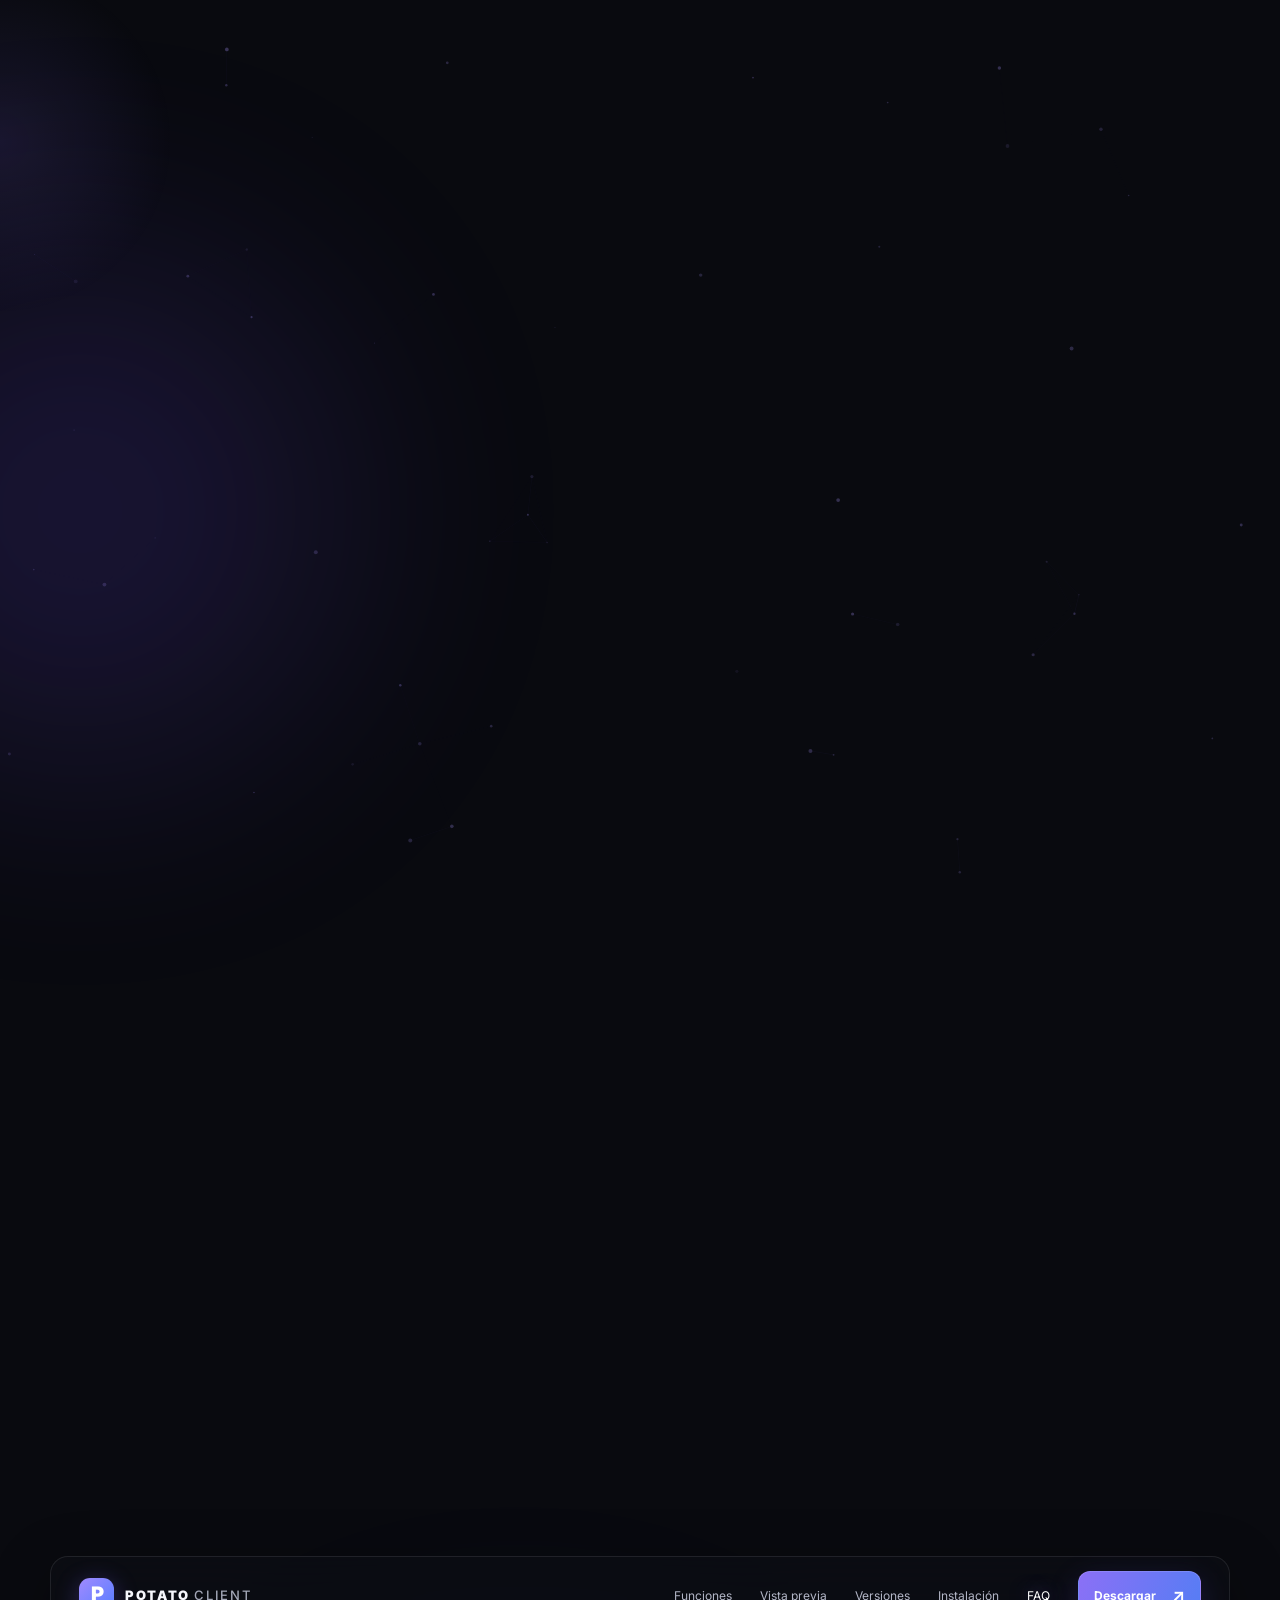
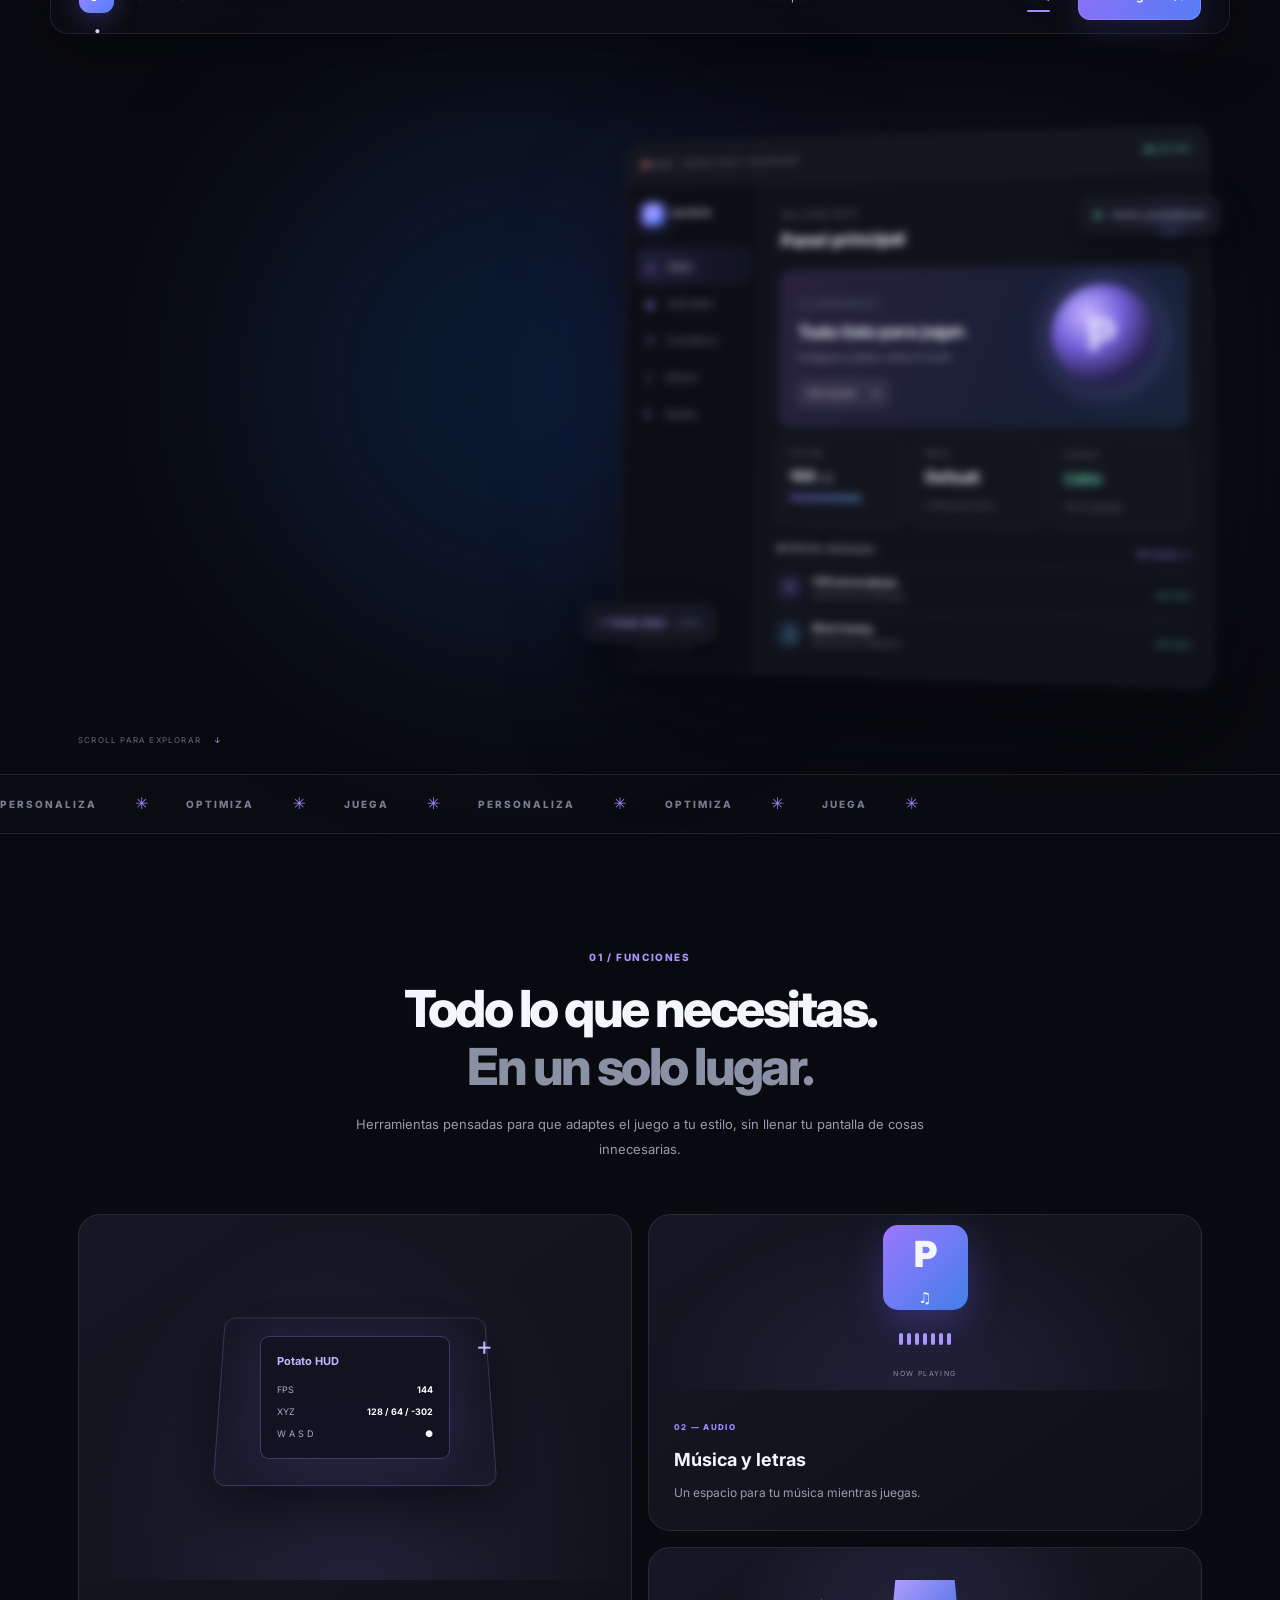
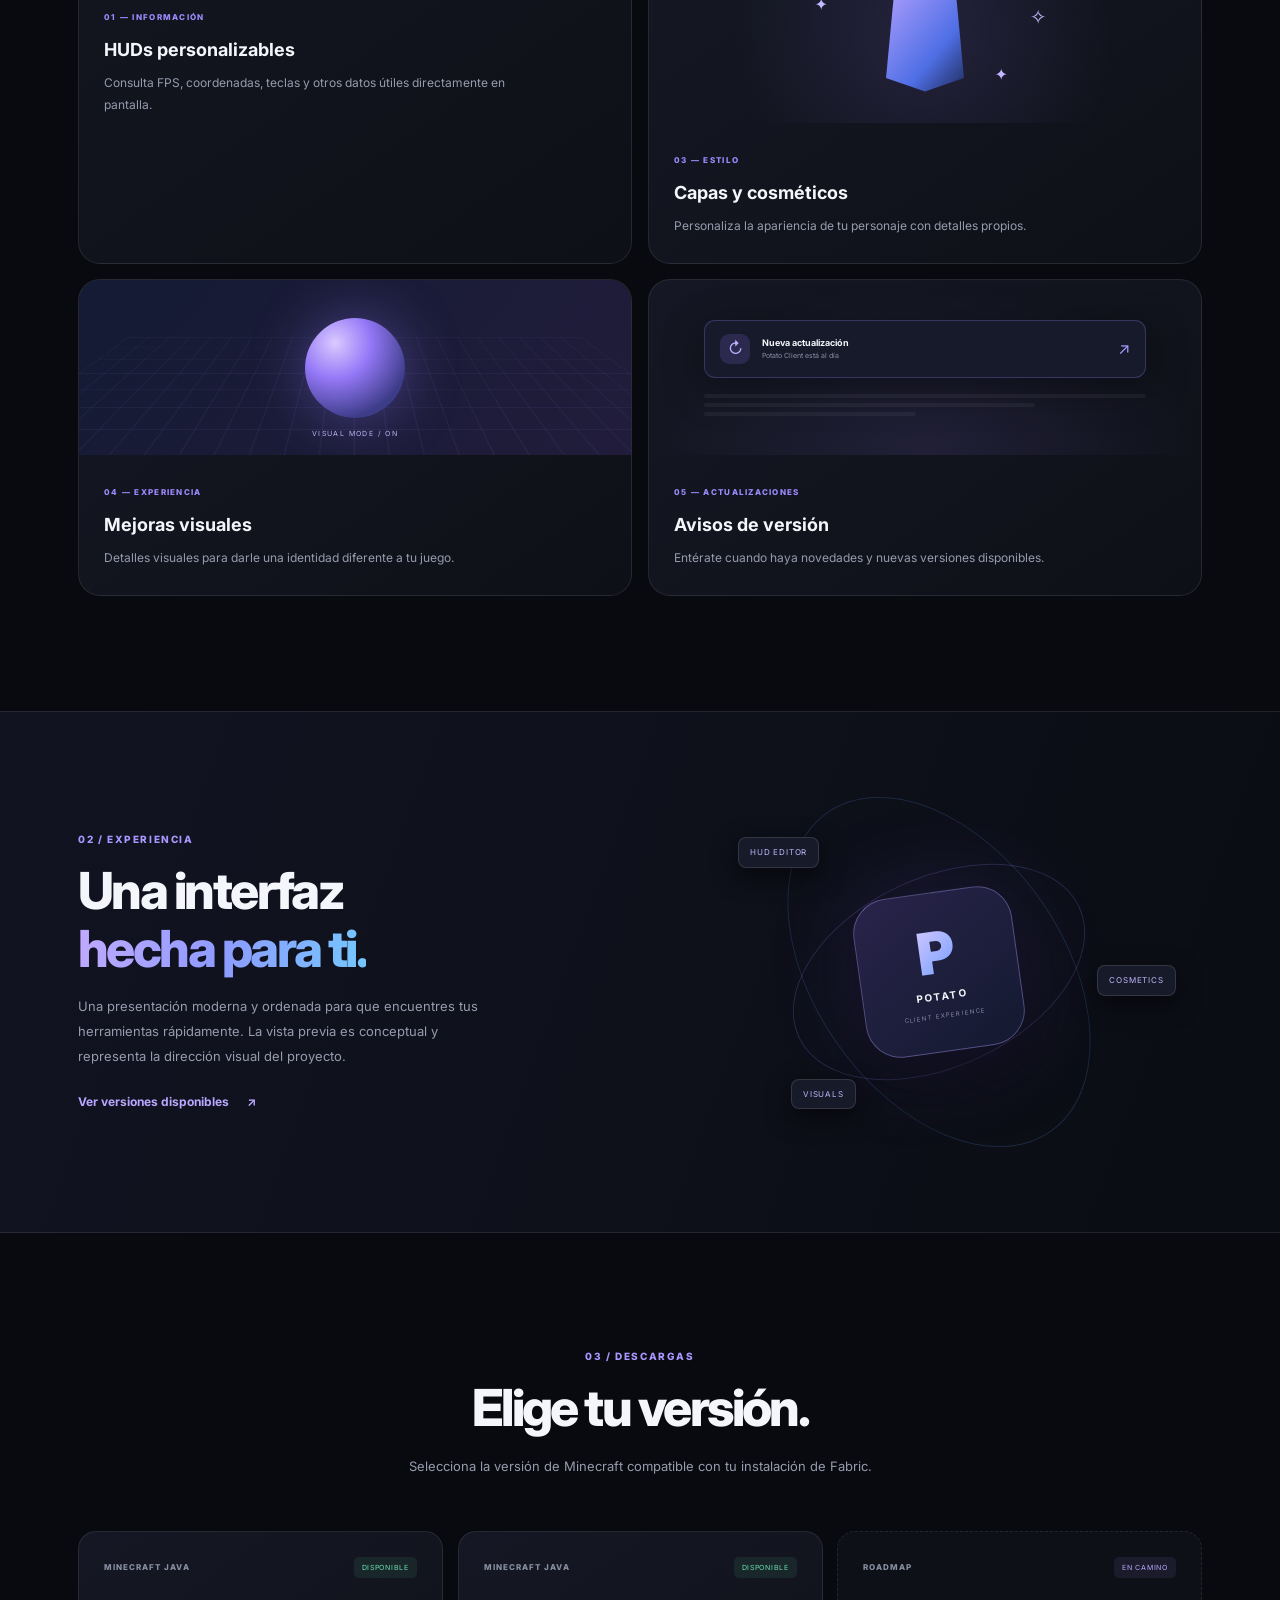
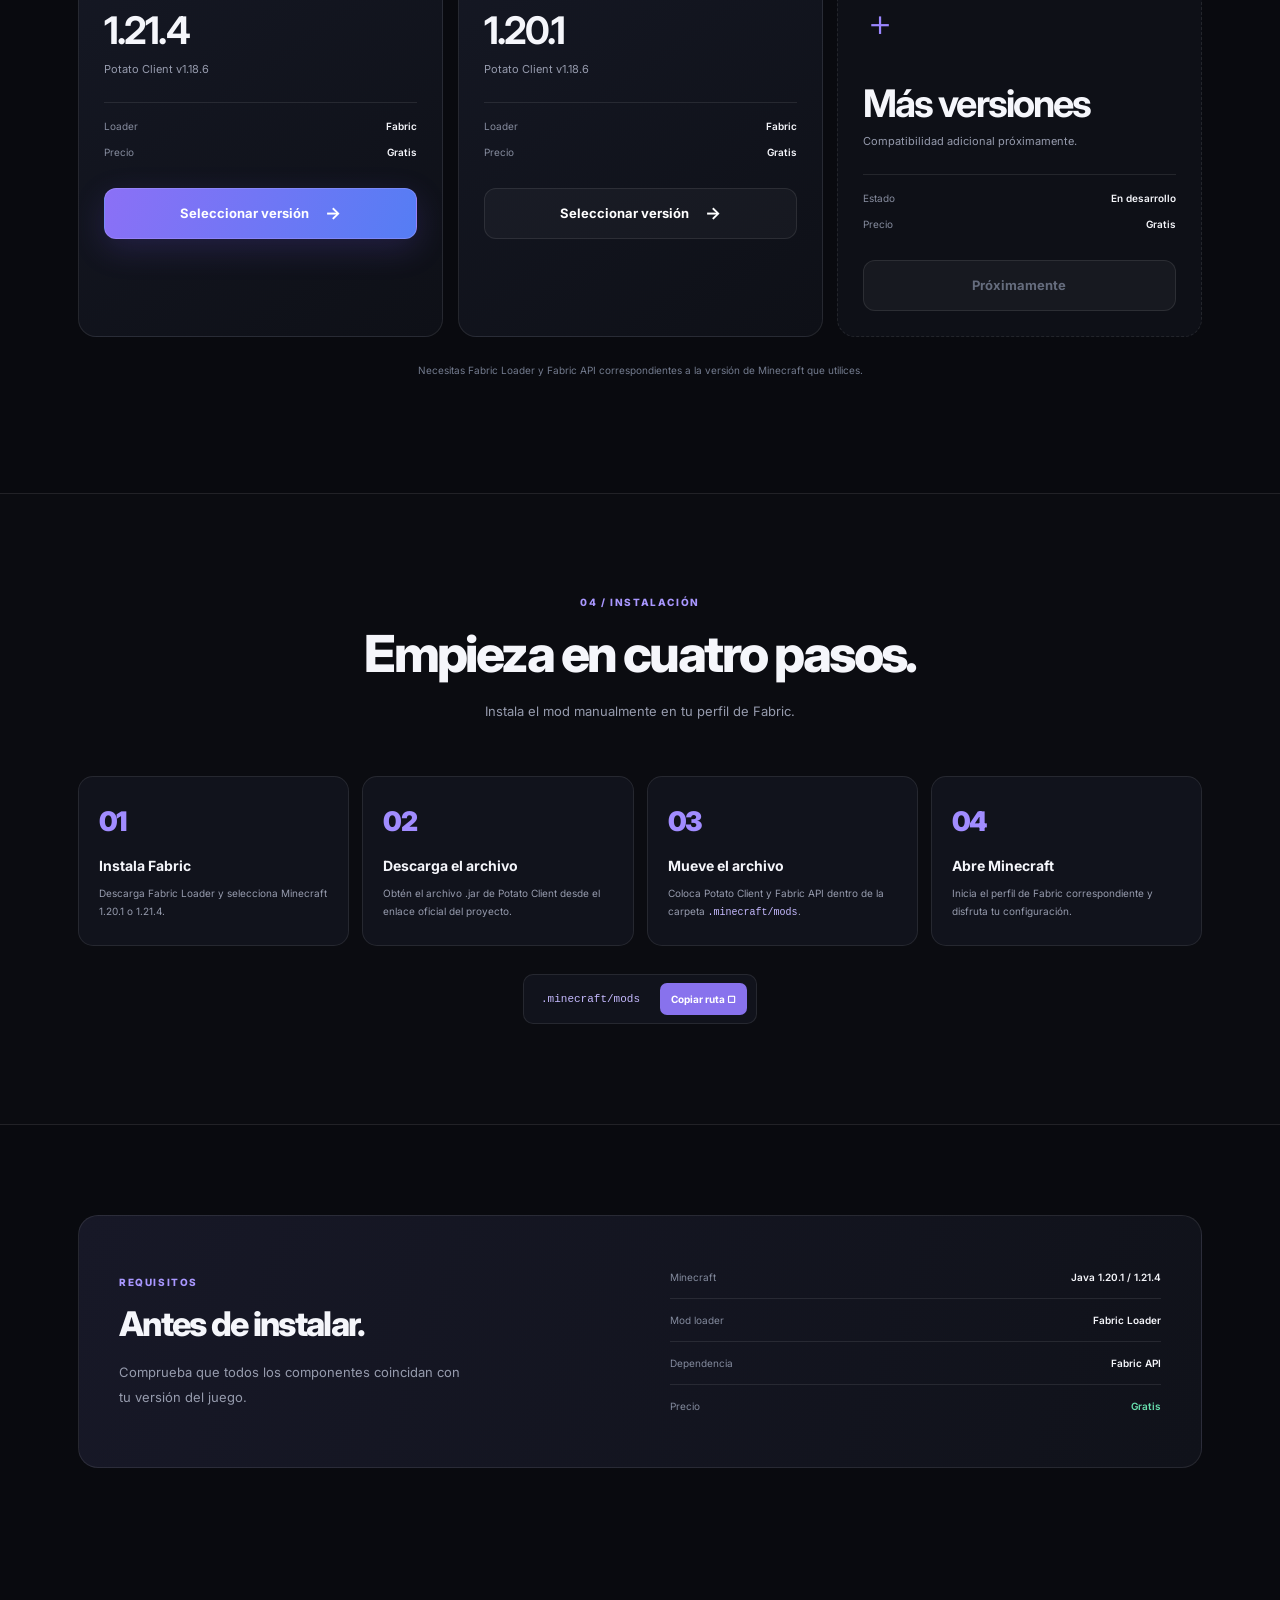
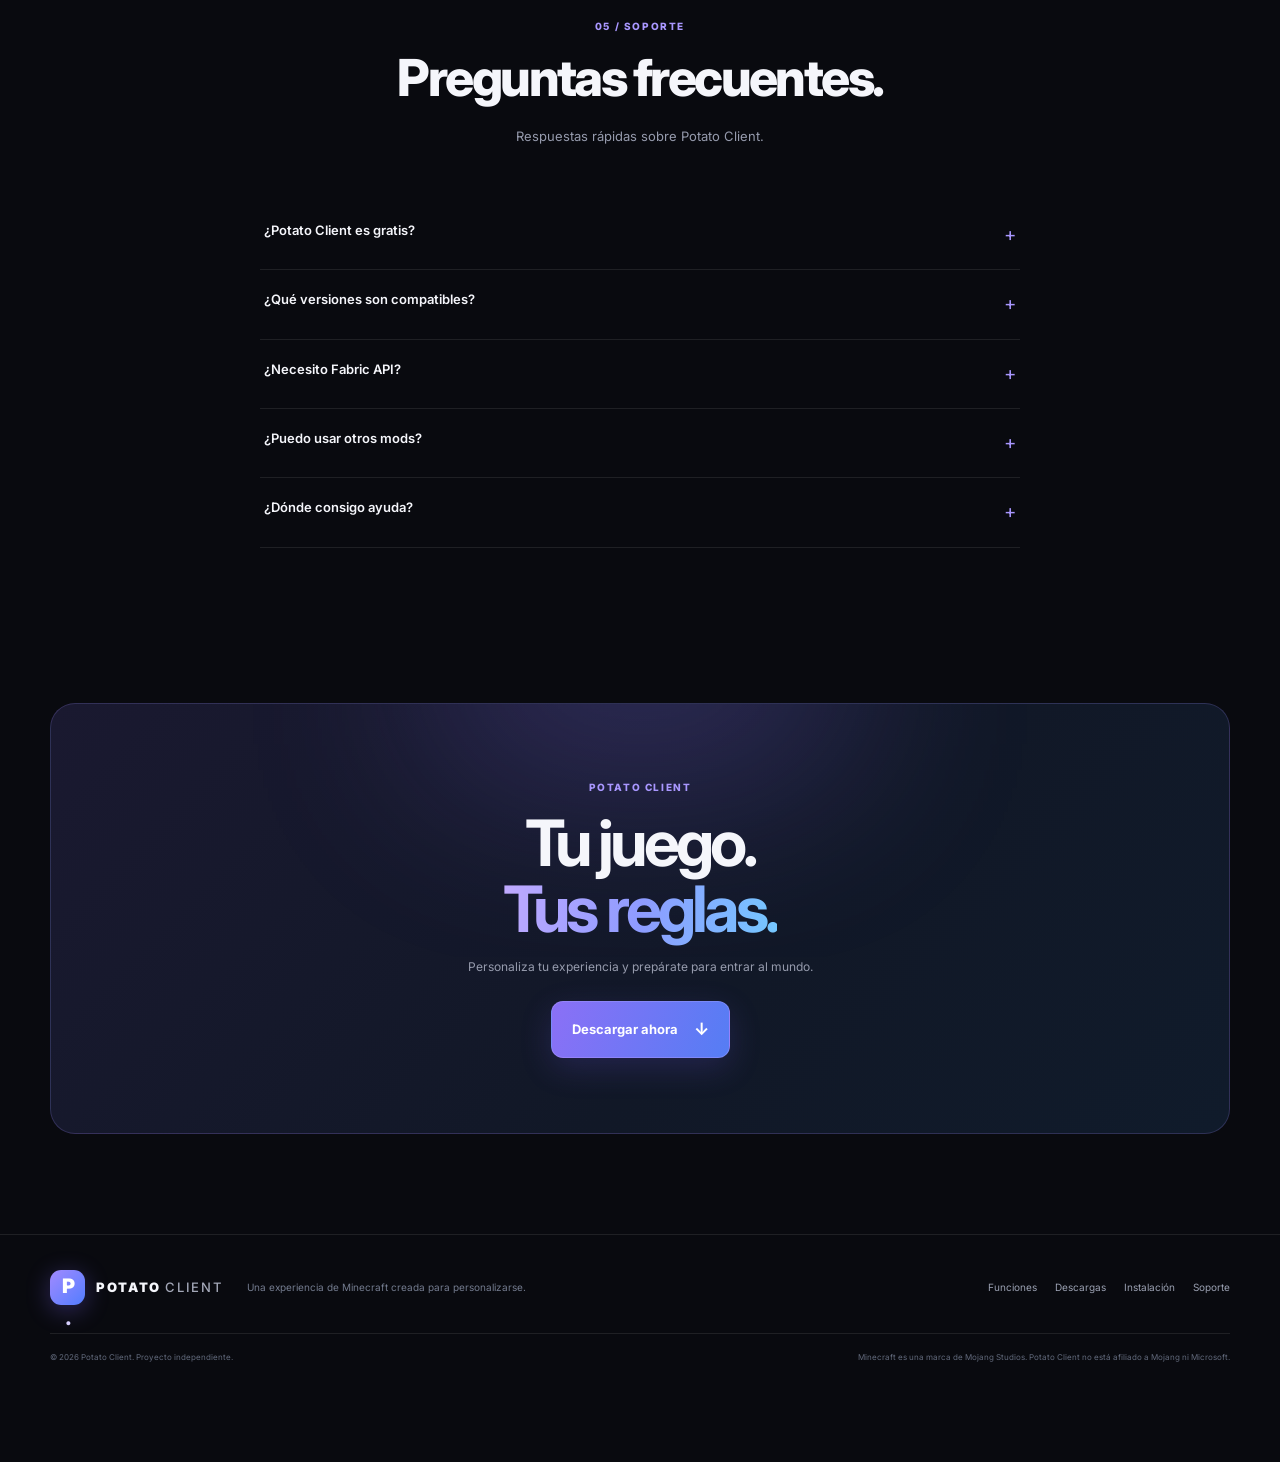
<file: index.html>
<!doctype html>
<html lang="es">
<head>
  <meta charset="utf-8">
  <meta name="viewport" content="width=device-width, initial-scale=1">
  <meta name="theme-color" content="#090a0f">
  <meta name="description" content="Potato Client: personaliza tu experiencia de Minecraft con HUDs, cosméticos y funciones visuales.">
  <title>Potato Client — Tu Minecraft, a tu manera</title>
  <link rel="preconnect" href="https://fonts.googleapis.com">
  <link rel="preconnect" href="https://fonts.gstatic.com" crossorigin>
  <link href="https://fonts.googleapis.com/css2?family=Inter:wght@400;500;600;700;800;900&display=swap" rel="stylesheet">
  <link rel="stylesheet" href="style.css">
</head>
<body>
  <div class="page-loader" id="pageLoader" aria-hidden="true"><div class="loader-logo">P<span>.</span></div><div class="loader-track"><i></i></div><small>PREPARANDO POTATO CLIENT</small></div>
  <div class="cursor-glow" id="cursorGlow" aria-hidden="true"></div>
  <div class="ambient ambient-one"></div><div class="ambient ambient-two"></div>
  <div class="top-progress" id="progress"></div>
  <header class="header">
    <a class="brand" href="#home" aria-label="Potato Client inicio">
      <span class="brand-mark">P<span>.</span></span><span>POTATO<span class="brand-light">CLIENT</span></span>
    </a>
    <button class="menu-toggle" id="menuToggle" aria-label="Abrir menú" aria-expanded="false"><i></i><i></i></button>
    <nav class="nav" id="nav">
      <a href="#features">Funciones</a><a href="#showcase">Vista previa</a><a href="#versions">Versiones</a><a href="#install">Instalación</a><a href="#faq">FAQ</a>
      <button class="button button-small" data-open-download>Descargar <span>↗</span></button>
    </nav>
  </header>

  <main id="home">
    <section class="hero section-wrap">
      <div class="hero-copy reveal">
        <div class="status-pill"><span class="status-dot"></span> CLIENTE PARA MINECRAFT JAVA <span class="pill-divider"></span> FABRIC</div>
        <h1>Tu Minecraft.<br><span class="gradient-text">A tu manera.</span></h1>
        <p class="hero-description">Una experiencia más personal, limpia y cómoda. Reúne tus HUDs, cosméticos, música y ajustes visuales en Potato Client.</p>
        <div class="hero-actions">
          <button class="button" data-open-download>Descargar Potato Client <span>↓</span></button>
          <a class="button button-ghost" href="#features">Explorar funciones <span>↘</span></a>
        </div>
        <div class="hero-meta"><span><b class="live-dot"></b> Proyecto gratuito</span><span>Fabric 1.20.1 / 1.21.4</span></div>
      </div>
      <div class="client-preview reveal">
        <div class="preview-glow"></div>
        <div class="preview-window">
          <div class="window-top"><div class="window-dots"><i></i><i></i><i></i></div><span>potato.client / dashboard</span><span class="window-status">● ONLINE</span></div>
          <div class="preview-layout">
            <aside class="preview-sidebar">
              <div class="mini-brand"><span class="brand-mark mini-mark">P</span><b>POTATO</b></div>
              <div class="side-item selected"><span>◈</span> Inicio</div><div class="side-item"><span>▦</span> HUD Editor</div><div class="side-item"><span>◇</span> Cosméticos</div><div class="side-item"><span>♫</span> Música</div><div class="side-item"><span>⚙</span> Ajustes</div>
              <div class="sidebar-bottom">POTATO CLIENT <small>VERSION 1.18.6</small></div>
            </aside>
            <div class="preview-content">
              <div class="preview-heading"><div><small>WELCOME BACK</small><h3>Panel principal</h3></div><div class="avatar">P</div></div>
              <div class="welcome-card"><div><span class="tiny-label">TU EXPERIENCIA</span><h4>Todo listo para jugar.</h4><p>Configura tu cliente y entra al mundo.</p><button class="fake-button">Abrir ajustes <b>↗</b></button></div><div class="orb-art"><span>P</span></div></div>
              <div class="preview-stats"><div><small>FPS HUD</small><b>144 <em>FPS</em></b><span class="stat-line"></span></div><div><small>PERFIL</small><b>Default</b><span class="stat-caption">Configuración activa</span></div><div><small>ESTADO</small><b class="green">Listo</b><span class="stat-caption">Fabric detectado</span></div></div>
              <div class="preview-bottom"><span>◉ Módulos destacados</span><span>Ver todos ↗</span></div>
              <div class="module-row"><span class="module-icon">⌗</span><div><b>HUD personalizado</b><small>Información en pantalla</small></div><span class="enabled">ACTIVO</span></div>
              <div class="module-row"><span class="module-icon music-icon">♫</span><div><b>Music Overlay</b><small>Reproductor integrado</small></div><span class="enabled">ACTIVO</span></div>
            </div>
          </div>
        </div>
        <div class="floating-chip chip-top"><span class="chip-pulse"></span> Interfaz personalizable</div>
        <div class="floating-chip chip-bottom">✦ <b>Potato Client</b> <span>1.18.6</span></div>
      </div>
      <div class="hero-scroll">SCROLL PARA EXPLORAR <span>↓</span></div>
    </section>

    <div class="ticker"><div class="ticker-track"><span>PERSONALIZA</span><i>✳</i><span>OPTIMIZA</span><i>✳</i><span>JUEGA</span><i>✳</i><span>PERSONALIZA</span><i>✳</i><span>OPTIMIZA</span><i>✳</i><span>JUEGA</span><i>✳</i></div></div>

    <section class="section section-wrap" id="features">
      <div class="section-heading reveal"><span class="eyebrow">01 / FUNCIONES</span><h2>Todo lo que necesitas.<br><span class="muted-gradient">En un solo lugar.</span></h2><p>Herramientas pensadas para que adaptes el juego a tu estilo, sin llenar tu pantalla de cosas innecesarias.</p></div>
      <div class="feature-grid">
        <article class="feature-card feature-large reveal"><div class="feature-visual hud-visual"><div class="hud-box"><b>Potato HUD</b><span>FPS <strong>144</strong></span><span>XYZ <strong>128 / 64 / -302</strong></span><span>W A S D <strong>●</strong></span></div><div class="crosshair">+</div></div><div class="feature-info"><span class="feature-number">01 — INFORMACIÓN</span><h3>HUDs personalizables</h3><p>Consulta FPS, coordenadas, teclas y otros datos útiles directamente en pantalla.</p></div></article>
        <article class="feature-card reveal"><div class="feature-visual music-visual"><div class="album-art">P<span>♫</span></div><div class="music-bars"><i></i><i></i><i></i><i></i><i></i><i></i><i></i></div><small>NOW PLAYING</small></div><div class="feature-info"><span class="feature-number">02 — AUDIO</span><h3>Música y letras</h3><p>Un espacio para tu música mientras juegas.</p></div></article>
        <article class="feature-card reveal"><div class="feature-visual cosmetic-visual"><div class="cape-shape"></div><span class="sparkle s1">✦</span><span class="sparkle s2">✧</span><span class="sparkle s3">✦</span></div><div class="feature-info"><span class="feature-number">03 — ESTILO</span><h3>Capas y cosméticos</h3><p>Personaliza la apariencia de tu personaje con detalles propios.</p></div></article>
        <article class="feature-card reveal"><div class="feature-visual visual-visual"><div class="visual-orb"></div><div class="visual-grid"></div><span class="visual-label">VISUAL MODE / ON</span></div><div class="feature-info"><span class="feature-number">04 — EXPERIENCIA</span><h3>Mejoras visuales</h3><p>Detalles visuales para darle una identidad diferente a tu juego.</p></div></article>
        <article class="feature-card reveal"><div class="feature-visual update-visual"><div class="update-card"><span class="update-icon">↻</span><div><b>Nueva actualización</b><small>Potato Client está al día</small></div><span class="update-arrow">↗</span></div><div class="update-lines"><i></i><i></i><i></i></div></div><div class="feature-info"><span class="feature-number">05 — ACTUALIZACIONES</span><h3>Avisos de versión</h3><p>Entérate cuando haya novedades y nuevas versiones disponibles.</p></div></article>
      </div>
    </section>

    <section class="showcase-section" id="showcase"><div class="section-wrap showcase-inner">
      <div class="showcase-copy reveal"><span class="eyebrow">02 / EXPERIENCIA</span><h2>Una interfaz<br><span class="gradient-text">hecha para ti.</span></h2><p>Una presentación moderna y ordenada para que encuentres tus herramientas rápidamente. La vista previa es conceptual y representa la dirección visual del proyecto.</p><a class="text-link" href="#versions">Ver versiones disponibles <span>↗</span></a></div>
      <div class="showcase-orbit reveal"><div class="orbit orbit-a"></div><div class="orbit orbit-b"></div><div class="showcase-core"><span class="core-mark">P</span><b>POTATO</b><small>CLIENT EXPERIENCE</small></div><span class="orbit-tag tag-a">HUD EDITOR</span><span class="orbit-tag tag-b">COSMETICS</span><span class="orbit-tag tag-c">VISUALS</span></div>
    </div></section>

    <section class="section section-wrap" id="versions">
      <div class="section-heading reveal"><span class="eyebrow">03 / DESCARGAS</span><h2>Elige tu versión.</h2><p>Selecciona la versión de Minecraft compatible con tu instalación de Fabric.</p></div>
      <div class="version-grid">
        <article class="version-card reveal"><div class="version-top"><span class="version-label">MINECRAFT JAVA</span><span class="version-badge">DISPONIBLE</span></div><h3>1.21.4</h3><p>Potato Client v1.18.6</p><div class="version-divider"></div><div class="version-detail"><span>Loader</span><b>Fabric</b></div><div class="version-detail"><span>Precio</span><b>Gratis</b></div><button class="button version-button" data-open-download>Seleccionar versión <span>→</span></button></article>
        <article class="version-card reveal"><div class="version-top"><span class="version-label">MINECRAFT JAVA</span><span class="version-badge">DISPONIBLE</span></div><h3>1.20.1</h3><p>Potato Client v1.18.6</p><div class="version-divider"></div><div class="version-detail"><span>Loader</span><b>Fabric</b></div><div class="version-detail"><span>Precio</span><b>Gratis</b></div><button class="button button-ghost version-button" data-open-download>Seleccionar versión <span>→</span></button></article>
        <article class="version-card version-soon reveal"><div class="version-top"><span class="version-label">ROADMAP</span><span class="version-badge badge-soon">EN CAMINO</span></div><div class="soon-symbol">＋</div><h3>Más versiones</h3><p>Compatibilidad adicional próximamente.</p><div class="version-divider"></div><div class="version-detail"><span>Estado</span><b>En desarrollo</b></div><div class="version-detail"><span>Precio</span><b>Gratis</b></div><button class="button button-disabled" disabled>Próximamente</button></article>
      </div>
      <p class="download-note">Necesitas Fabric Loader y Fabric API correspondientes a la versión de Minecraft que utilices.</p>
    </section>

    <section class="install-section" id="install"><div class="section-wrap">
      <div class="section-heading reveal"><span class="eyebrow">04 / INSTALACIÓN</span><h2>Empieza en cuatro pasos.</h2><p>Instala el mod manualmente en tu perfil de Fabric.</p></div>
      <div class="steps">
        <article class="step reveal"><span>01</span><h3>Instala Fabric</h3><p>Descarga Fabric Loader y selecciona Minecraft 1.20.1 o 1.21.4.</p></article>
        <article class="step reveal"><span>02</span><h3>Descarga el archivo</h3><p>Obtén el archivo .jar de Potato Client desde el enlace oficial del proyecto.</p></article>
        <article class="step reveal"><span>03</span><h3>Mueve el archivo</h3><p>Coloca Potato Client y Fabric API dentro de la carpeta <code>.minecraft/mods</code>.</p></article>
        <article class="step reveal"><span>04</span><h3>Abre Minecraft</h3><p>Inicia el perfil de Fabric correspondiente y disfruta tu configuración.</p></article>
      </div>
      <div class="folder-copy reveal"><code>.minecraft/mods</code><button id="copyFolder">Copiar ruta <span>▢</span></button></div>
    </div></section>

    <section class="section section-wrap requirements"><div class="requirements-panel reveal"><div><span class="eyebrow">REQUISITOS</span><h2>Antes de instalar.</h2><p>Comprueba que todos los componentes coincidan con tu versión del juego.</p></div><div class="requirement-list"><div><span>Minecraft</span><b>Java 1.20.1 / 1.21.4</b></div><div><span>Mod loader</span><b>Fabric Loader</b></div><div><span>Dependencia</span><b>Fabric API</b></div><div><span>Precio</span><b class="green">Gratis</b></div></div></div></section>

    <section class="section section-wrap faq-section" id="faq"><div class="section-heading reveal"><span class="eyebrow">05 / SOPORTE</span><h2>Preguntas frecuentes.</h2><p>Respuestas rápidas sobre Potato Client.</p></div>
      <div class="faq-list reveal">
        <details><summary>¿Potato Client es gratis?</summary><p>Sí. El proyecto se presenta como gratuito.</p></details>
        <details><summary>¿Qué versiones son compatibles?</summary><p>La información actual del proyecto indica Minecraft Java 1.20.1 y 1.21.4 con Fabric.</p></details>
        <details><summary>¿Necesito Fabric API?</summary><p>Sí. Instala Fabric Loader y Fabric API de la misma versión que tu Minecraft.</p></details>
        <details><summary>¿Puedo usar otros mods?</summary><p>La compatibilidad puede variar según los mods instalados. Consulta los canales de soporte del proyecto si encuentras algún conflicto.</p></details>
        <details><summary>¿Dónde consigo ayuda?</summary><p>Únete a la comunidad de Potato Client cuando el enlace oficial de Discord esté configurado.</p></details>
      </div>
    </section>

    <section class="final-cta section-wrap reveal"><div class="cta-glow"></div><span class="eyebrow">POTATO CLIENT</span><h2>Tu juego.<br><span class="gradient-text">Tus reglas.</span></h2><p>Personaliza tu experiencia y prepárate para entrar al mundo.</p><button class="button" data-open-download>Descargar ahora <span>↓</span></button></section>
  </main>

  <footer class="footer"><div class="footer-main"><a class="brand" href="#home"><span class="brand-mark">P<span>.</span></span><span>POTATO<span class="brand-light">CLIENT</span></span></a><p>Una experiencia de Minecraft creada para personalizarse.</p><div class="footer-links"><a href="#features">Funciones</a><a href="#versions">Descargas</a><a href="#install">Instalación</a><a href="#faq">Soporte</a></div></div><div class="footer-bottom"><span>© 2026 Potato Client. Proyecto independiente.</span><span>Minecraft es una marca de Mojang Studios. Potato Client no está afiliado a Mojang ni Microsoft.</span></div></footer>

  <button class="back-top" id="backTop" aria-label="Volver arriba">↑</button>
  <div class="modal" id="downloadModal" aria-hidden="true"><div class="modal-backdrop" data-close-modal></div><div class="modal-card" role="dialog" aria-modal="true" aria-labelledby="modalTitle"><button class="modal-close" data-close-modal aria-label="Cerrar">×</button><span class="eyebrow">DESCARGA</span><h2 id="modalTitle">Selecciona tu versión.</h2><p>Los enlaces de descarga todavía deben configurarse.</p><div class="modal-version"><div><b>Minecraft 1.21.4</b><small>Potato Client v1.18.6 · Fabric</small></div><span class="version-badge">LINK PENDIENTE</span></div><div class="modal-version"><div><b>Minecraft 1.20.1</b><small>Potato Client v1.18.6 · Fabric</small></div><span class="version-badge">LINK PENDIENTE</span></div><p class="modal-footnote">Añade tus enlaces .jar en el archivo <code>js/script.js</code> para activar las descargas.</p></div></div>
  <div class="toast" id="toast">Ruta copiada</div>
  <script src="script.js" defer></script>
</body>
</html>
</file>
<file: style.css>
/* POTATO CLIENT — interfaz original inspirada en launchers modernos */
:root{--bg:#090a0f;--panel:#10121a;--panel2:#151824;--line:rgba(255,255,255,.09);--text:#f5f6fb;--muted:#969bad;--purple:#9a7cff;--blue:#68a6ff;--green:#68e0ae;--radius:22px;--max:1180px}
*{box-sizing:border-box;margin:0;padding:0}html{scroll-behavior:smooth;scroll-padding-top:100px}body{background:var(--bg);color:var(--text);font-family:Inter,system-ui,sans-serif;line-height:1.6;overflow-x:hidden}button,a{font:inherit}button{cursor:pointer}a{color:inherit;text-decoration:none}.ambient{position:fixed;z-index:-1;width:520px;height:520px;border-radius:50%;filter:blur(130px);opacity:.16;pointer-events:none}.ambient-one{top:-250px;left:-180px;background:#7652ff}.ambient-two{right:-260px;top:700px;background:#237bff}.top-progress{height:3px;width:0;position:fixed;top:0;left:0;z-index:100;background:linear-gradient(90deg,var(--purple),var(--blue))}
.header{height:78px;max-width:var(--max);padding:0 28px;margin:auto;display:flex;align-items:center;justify-content:space-between;position:sticky;top:12px;z-index:50;border:1px solid var(--line);border-radius:18px;background:rgba(12,13,20,.78);backdrop-filter:blur(22px);box-shadow:0 16px 60px #0005}.brand{display:flex;align-items:center;gap:11px;font-size:13px;font-weight:900;letter-spacing:.13em}.brand-light{font-weight:500;color:#a3a7b7;margin-left:4px}.brand-mark{width:35px;height:35px;display:grid;place-items:center;border-radius:11px;background:linear-gradient(135deg,#a18aff,#537dff);font-size:20px;letter-spacing:-.08em;color:white;box-shadow:0 5px 24px #8268ff55}.brand-mark span{color:#d7d0ff}.nav{display:flex;align-items:center;gap:28px}.nav>a{font-size:12px;color:#b3b7c7;transition:.2s}.nav>a:hover{color:white}.button{display:inline-flex;align-items:center;justify-content:center;gap:16px;padding:14px 20px;border:1px solid #b6a5ff55;border-radius:12px;background:linear-gradient(110deg,#8b70f6,#557df4);color:white;font-size:13px;font-weight:700;box-shadow:0 10px 32px #7057e833;transition:transform .25s,filter .25s,box-shadow .25s}.button:hover{transform:translateY(-3px);filter:brightness(1.12);box-shadow:0 15px 38px #7057e855}.button span{font-size:17px}.button-small{padding:10px 15px;font-size:12px}.button-ghost{background:#ffffff08;border-color:var(--line);box-shadow:none}.button-ghost:hover{background:#ffffff12;box-shadow:none}.menu-toggle{display:none;background:transparent;border:0;color:white}
.section-wrap{max-width:var(--max);margin:0 auto;padding-left:28px;padding-right:28px}.hero{min-height:690px;padding-top:110px;padding-bottom:100px;display:grid;grid-template-columns:.9fr 1.1fr;align-items:center;gap:48px;position:relative}.status-pill,.eyebrow{font-size:10px;letter-spacing:.16em;font-weight:800;color:#aaa2d3}.status-pill{display:inline-flex;align-items:center;gap:10px;padding:8px 12px;border:1px solid var(--line);border-radius:30px;background:#ffffff06;color:#b8bbca}.status-dot,.live-dot{width:7px;height:7px;border-radius:50%;background:var(--green);box-shadow:0 0 12px #68e0ae}.pill-divider{height:12px;width:1px;background:#ffffff30}.hero h1{font-size:clamp(48px,6.1vw,78px);line-height:1.02;letter-spacing:-.065em;font-weight:900;margin:27px 0 22px}.gradient-text{background:linear-gradient(100deg,#c1aaff 0%,#8e9bff 50%,#74c8ff 100%);background-clip:text;-webkit-background-clip:text;color:transparent}.hero-description{max-width:480px;color:var(--muted);font-size:15px;line-height:1.9}.hero-actions{display:flex;gap:12px;flex-wrap:wrap;margin-top:30px}.hero-meta{display:flex;gap:25px;margin-top:30px;color:#777e92;font-size:11px}.hero-meta span{display:flex;align-items:center;gap:8px}.hero-meta b{width:6px;height:6px;border-radius:50%;background:var(--green)}.client-preview{position:relative;perspective:1000px}.preview-glow{position:absolute;inset:15% 10%;background:linear-gradient(130deg,#7955ff,#3c89ff);filter:blur(90px);opacity:.25}.preview-window{position:relative;overflow:hidden;border:1px solid #ffffff20;border-radius:18px;background:#10121b;box-shadow:0 40px 100px #0009;transform:rotateY(-7deg) rotateX(3deg);transition:transform .5s}.client-preview:hover .preview-window{transform:rotateY(-2deg) rotateX(1deg) translateY(-5px)}.window-top{height:42px;display:flex;align-items:center;gap:12px;padding:0 15px;border-bottom:1px solid var(--line);background:#ffffff05;color:#777e91;font-size:9px;letter-spacing:.08em}.window-dots{display:flex;gap:5px}.window-dots i{width:7px;height:7px;border-radius:50%;background:#565b6d}.window-dots i:first-child{background:#e77f8a}.window-status{margin-left:auto;color:var(--green);font-size:8px}.preview-layout{display:grid;grid-template-columns:145px 1fr;min-height:390px}.preview-sidebar{position:relative;padding:19px 12px;border-right:1px solid var(--line);background:#0c0e15}.mini-brand{display:flex;align-items:center;gap:8px;font-size:9px;letter-spacing:.12em;margin:0 0 25px 4px}.mini-mark{width:24px;height:24px;border-radius:7px;font-size:14px}.side-item{padding:9px 10px;margin:4px 0;border-radius:8px;color:#777f92;font-size:10px}.side-item span{display:inline-block;width:20px;color:#9e8aff}.side-item.selected{background:linear-gradient(90deg,#8b70f629,#557df40d);color:#f0edff;border:1px solid #9b84ff25}.sidebar-bottom{position:absolute;bottom:15px;left:17px;color:#8b8fa0;font-size:8px;letter-spacing:.1em}.sidebar-bottom small{display:block;color:#545b6c;font-size:7px;margin-top:5px}.preview-content{padding:20px 20px 16px}.preview-heading{display:flex;justify-content:space-between;align-items:center}.preview-heading small,.tiny-label{font-size:8px;letter-spacing:.15em;color:#81889c}.preview-heading h3{font-size:18px;margin-top:2px}.avatar{width:29px;height:29px;display:grid;place-items:center;border-radius:9px;background:linear-gradient(135deg,#9b7cff,#5c8aff);font-weight:800;font-size:12px}.welcome-card{position:relative;overflow:hidden;margin-top:17px;padding:18px;border:1px solid #9b85ff2c;border-radius:12px;background:linear-gradient(110deg,#29213e,#171e35 65%,#17243a)}.welcome-card h4{font-size:17px;margin:5px 0}.welcome-card p{font-size:9px;color:#a8adc0}.fake-button{margin-top:14px;padding:7px 10px;border:1px solid #ffffff20;border-radius:7px;background:#ffffff12;color:white;font-size:8px}.fake-button b{margin-left:15px}.orb-art{position:absolute;right:30px;top:17px;width:100px;height:100px;border-radius:50%;display:grid;place-items:center;background:radial-gradient(circle at 35% 30%,#c7b8ff,#7561dc 35%,#27204e 70%);box-shadow:0 0 40px #947bff55}.orb-art:after{content:"";position:absolute;inset:-12px;border:1px solid #b4a2ff55;border-radius:50%}.orb-art span{font-size:44px;font-weight:900;color:#fff9}.preview-stats{display:grid;grid-template-columns:repeat(3,1fr);gap:8px;margin-top:10px}.preview-stats>div{padding:11px;border:1px solid var(--line);border-radius:9px;background:#ffffff04}.preview-stats small{display:block;font-size:7px;color:#7e8598;letter-spacing:.1em}.preview-stats b{display:block;margin-top:5px;font-size:15px}.preview-stats em{font-size:8px;color:#9a9fb0;font-style:normal}.green{color:var(--green)!important}.stat-line{display:block;width:70%;height:3px;border-radius:5px;background:linear-gradient(90deg,#8e79ff,#64b9ff);margin-top:8px}.stat-caption{font-size:7px;color:#777f91}.preview-bottom{display:flex;justify-content:space-between;margin:16px 0 8px;font-size:9px;color:#d4d6e0}.preview-bottom span+span{color:#9f8bff}.module-row{display:flex;align-items:center;gap:10px;padding:9px 0;border-top:1px solid var(--line)}.module-icon{width:27px;height:27px;display:grid;place-items:center;border-radius:8px;background:#8e78ff20;color:#b4a2ff}.music-icon{background:#64b9ff1c;color:#7fc5ff}.module-row b,.module-row small{display:block}.module-row b{font-size:9px}.module-row small{font-size:8px;color:#777f91}.enabled{margin-left:auto;font-size:7px;letter-spacing:.1em;color:var(--green)}.floating-chip{position:absolute;padding:10px 13px;border:1px solid #ffffff1b;border-radius:10px;background:#171925dd;backdrop-filter:blur(15px);box-shadow:0 12px 35px #0007;font-size:9px;color:#c5c8d5}.chip-top{top:12%;right:-18px}.chip-bottom{bottom:6%;left:-25px;color:#b8a8ff}.chip-bottom span{color:#777f91;margin-left:7px}.chip-pulse{display:inline-block;width:6px;height:6px;background:var(--green);border-radius:50%;margin-right:7px}.hero-scroll{position:absolute;bottom:28px;left:28px;color:#62697b;font-size:8px;letter-spacing:.15em}.hero-scroll span{color:#a99aff;margin-left:10px}
.ticker{overflow:hidden;border-block:1px solid var(--line);background:#ffffff03;padding:16px 0}.ticker-track{display:flex;align-items:center;justify-content:space-around;gap:38px;width:max-content;animation:ticker 28s linear infinite}.ticker span{font-size:10px;font-weight:800;letter-spacing:.2em;color:#777e91}.ticker i{font-style:normal;color:#9b86ff}@keyframes ticker{to{transform:translateX(-35%)}}
.section{padding-top:115px;padding-bottom:115px}.section-heading{text-align:center;max-width:620px;margin:0 auto 52px}.eyebrow{display:block;margin-bottom:15px;color:#a997ff}.section-heading h2,.showcase-copy h2,.requirements h2{font-size:clamp(32px,4.5vw,51px);line-height:1.13;letter-spacing:-.05em;font-weight:800}.muted-gradient{color:#8b91a5}.section-heading p,.showcase-copy p,.requirements-panel>div>p{margin:17px auto 0;color:var(--muted);font-size:13px;line-height:1.9}.feature-grid{display:grid;grid-template-columns:repeat(2,1fr);gap:16px}.feature-card{overflow:hidden;min-height:310px;border:1px solid var(--line);border-radius:var(--radius);background:linear-gradient(145deg,#151824,#0e1017);transition:transform .3s,border-color .3s,box-shadow .3s}.feature-card:hover{transform:translateY(-6px);border-color:#a18aff55;box-shadow:0 20px 60px #0006}.feature-large{grid-row:span 2}.feature-visual{height:175px;position:relative;overflow:hidden;display:flex;align-items:center;justify-content:center;background:radial-gradient(ellipse at 50% 100%,#6d59b72b,transparent 70%)}.feature-large .feature-visual{height:365px}.feature-info{padding:22px 25px 26px}.feature-number{font-size:8px;letter-spacing:.16em;color:#9e8aff;font-weight:800}.feature-info h3{font-size:18px;margin:8px 0}.feature-info p{font-size:12px;color:var(--muted);max-width:440px;line-height:1.8}.hud-visual:before{content:"";position:absolute;width:270px;height:170px;border:1px solid #9c89ff3d;border-radius:12px;transform:perspective(400px) rotateX(12deg);box-shadow:0 20px 60px #0008}.hud-box{position:relative;z-index:1;display:grid;gap:8px;width:190px;padding:16px;border:1px solid #9c89ff55;border-radius:9px;background:#111321dd;box-shadow:0 0 45px #8a6bff22;font-size:9px;color:#aab0c3}.hud-box b{color:#c3b6ff;font-size:11px;margin-bottom:4px}.hud-box span{display:flex;justify-content:space-between}.hud-box strong{color:#fff}.crosshair{position:absolute;right:25%;top:30%;font-size:26px;color:#c3b6ff}.music-visual{flex-direction:column;gap:14px}.album-art{width:85px;height:85px;border-radius:15px;display:grid;place-items:center;background:linear-gradient(135deg,#9b77ff,#437fe8);font-size:36px;font-weight:900;box-shadow:0 15px 40px #7258ed55}.album-art span{font-size:15px}.music-bars{height:30px;display:flex;align-items:center;gap:4px}.music-bars i{width:4px;height:12px;border-radius:4px;background:#a997ff;animation:bars .8s ease-in-out infinite alternate}.music-bars i:nth-child(2n){animation-delay:.2s}.music-bars i:nth-child(3n){animation-delay:.4s}.music-visual small{font-size:7px;letter-spacing:.2em;color:#888fa3}@keyframes bars{to{height:28px}}.cosmetic-visual{background:radial-gradient(circle,#7e68d52b,transparent 65%)}.cape-shape{width:78px;height:112px;clip-path:polygon(12% 0,88% 0,100% 88%,50% 100%,0 88%);background:linear-gradient(130deg,#b5a1ff,#4f6fe5 65%,#202b5c);filter:drop-shadow(0 10px 25px #0008);animation:sway 3s ease-in-out infinite;transform-origin:top}.sparkle{position:absolute;color:#c5b8ff}.s1{top:25%;left:30%}.s2{right:28%;top:30%;font-size:20px}.s3{bottom:20%;right:35%}@keyframes sway{50%{transform:rotate(5deg)}}.visual-visual{background:linear-gradient(130deg,#141b34,#211c3b)}.visual-grid{position:absolute;inset:0;background-image:linear-gradient(#a28dff12 1px,transparent 1px),linear-gradient(90deg,#a28dff12 1px,transparent 1px);background-size:25px 25px;transform:perspective(200px) rotateX(35deg) scale(1.4);transform-origin:bottom}.visual-orb{position:relative;z-index:1;width:100px;height:100px;border-radius:50%;background:radial-gradient(circle at 30% 25%,#d9caff,#9478f7 35%,#3d3c88 75%);box-shadow:0 0 55px #9277ff66}.visual-label{position:absolute;bottom:16px;font-size:7px;letter-spacing:.2em;color:#c0b6ef}.update-visual{flex-direction:column;gap:16px}.update-card{display:flex;align-items:center;gap:12px;padding:13px 15px;width:80%;border:1px solid #9b86ff40;border-radius:11px;background:#171a2a;box-shadow:0 10px 40px #0006}.update-icon{width:30px;height:30px;display:grid;place-items:center;border-radius:9px;background:#9078ff2b;color:#c0afff}.update-card b,.update-card small{display:block}.update-card b{font-size:9px}.update-card small{font-size:7px;color:#8990a4}.update-arrow{margin-left:auto;color:#a997ff}.update-lines{display:grid;gap:5px;width:80%}.update-lines i{height:4px;border-radius:4px;background:#ffffff0c}.update-lines i:nth-child(2){width:75%}.update-lines i:nth-child(3){width:48%}
.showcase-section{overflow:hidden;border-block:1px solid var(--line);background:linear-gradient(110deg,#111321,#0b0d14)}.showcase-inner{min-height:520px;display:grid;grid-template-columns:1fr 1fr;align-items:center;gap:70px;padding-top:80px;padding-bottom:80px}.showcase-copy h2{margin-top:8px}.showcase-copy p{max-width:420px;margin-left:0}.text-link{display:inline-flex;gap:18px;align-items:center;margin-top:24px;color:#b8a7ff;font-size:12px;font-weight:700}.showcase-orbit{height:360px;position:relative;display:grid;place-items:center}.orbit{position:absolute;border:1px solid #a38eff35;border-radius:50%;transform:rotate(-25deg)}.orbit-a{width:310px;height:190px}.orbit-b{width:390px;height:250px;transform:rotate(55deg);border-color:#68a6ff2d}.showcase-core{width:160px;height:160px;display:flex;flex-direction:column;align-items:center;justify-content:center;gap:7px;border:1px solid #b4a2ff5c;border-radius:35px;background:linear-gradient(145deg,#29234a,#131a30);box-shadow:0 0 90px #8065ff2e,0 20px 60px #0008;transform:rotate(-8deg)}.core-mark{font-size:58px;line-height:1;font-weight:900;background:linear-gradient(140deg,#d7c9ff,#6b9bff);background-clip:text;color:transparent}.showcase-core b{font-size:10px;letter-spacing:.2em}.showcase-core small{font-size:6px;letter-spacing:.18em;color:#858ba1}.orbit-tag{position:absolute;padding:8px 11px;border:1px solid #ffffff20;border-radius:8px;background:#171a28;color:#c2b5ff;font-size:8px;letter-spacing:.1em;box-shadow:0 8px 25px #0008}.tag-a{top:45px;left:12%}.tag-b{right:5%;top:48%}.tag-c{bottom:43px;left:22%}
.version-grid{display:grid;grid-template-columns:repeat(3,1fr);gap:15px}.version-card{padding:25px;border:1px solid var(--line);border-radius:18px;background:linear-gradient(145deg,#151824,#0e1017);transition:.3s}.version-card:hover{transform:translateY(-5px);border-color:#9b86ff55}.version-top{display:flex;justify-content:space-between;align-items:center}.version-label{font-size:8px;letter-spacing:.13em;color:#888fa2;font-weight:800}.version-badge{padding:5px 8px;border-radius:5px;background:#68e0ae15;color:var(--green);font-size:7px;letter-spacing:.1em}.version-card h3{font-size:38px;letter-spacing:-.05em;margin-top:22px}.version-card>p{font-size:11px;color:var(--muted)}.version-divider{height:1px;background:var(--line);margin:23px 0 15px}.version-detail{display:flex;justify-content:space-between;margin:10px 0;font-size:10px}.version-detail span{color:#858b9d}.version-detail b{font-weight:600}.version-button{width:100%;margin-top:18px;padding:11px}.version-soon{background:#0e1017;border-style:dashed}.badge-soon{background:#9b86ff17;color:#b8a7ff}.soon-symbol{font-size:34px;color:#9b86ff;margin-top:18px}.button-disabled{width:100%;margin-top:18px;background:#ffffff0a;border-color:var(--line);color:#656c7d;box-shadow:none;cursor:not-allowed}.download-note{text-align:center;color:#737b8e;font-size:10px;margin-top:25px}
.install-section{padding:100px 0;border-block:1px solid var(--line);background:#ffffff03}.steps{display:grid;grid-template-columns:repeat(4,1fr);gap:13px}.step{padding:23px 20px;border:1px solid var(--line);border-radius:15px;background:#11131c;transition:.25s}.step:hover{transform:translateY(-5px);border-color:#9b86ff55}.step>span{font-size:27px;font-weight:900;color:#a18cff;letter-spacing:-.06em}.step h3{font-size:14px;margin:12px 0 7px}.step p{font-size:10px;line-height:1.8;color:var(--muted)}code{font-family:ui-monospace,monospace;color:#c6baff}.folder-copy{width:max-content;max-width:100%;display:flex;gap:20px;align-items:center;margin:28px auto 0;padding:8px 9px 8px 17px;border:1px solid var(--line);border-radius:10px;background:#11131c}.folder-copy code{font-size:11px}.folder-copy button{padding:8px 11px;border:0;border-radius:7px;background:#8872ed;color:white;font-size:10px;font-weight:700}
.requirements{padding-top:90px;padding-bottom:90px}.requirements-panel{display:grid;grid-template-columns:1fr 1fr;gap:60px;align-items:center;padding:40px;border:1px solid var(--line);border-radius:20px;background:linear-gradient(110deg,#171827,#10121a)}.requirements-panel h2{font-size:34px}.requirements-panel>div>p{max-width:350px;margin-left:0}.requirement-list>div{display:flex;justify-content:space-between;gap:15px;padding:13px 0;border-bottom:1px solid var(--line);font-size:10px}.requirement-list>div:last-child{border:0}.requirement-list span{color:#838a9d}.requirement-list b{font-weight:600}
.faq-section{padding-top:60px}.faq-list{max-width:760px;margin:auto}.faq-list details{border-bottom:1px solid var(--line);padding:19px 4px}.faq-list summary{list-style:none;display:flex;justify-content:space-between;gap:20px;cursor:pointer;font-size:13px;font-weight:600}.faq-list summary::-webkit-details-marker{display:none}.faq-list summary:after{content:"+";color:#a997ff;font-size:19px;font-weight:400}.faq-list details[open] summary:after{content:"−"}.faq-list details p{padding:12px 30px 0 0;color:var(--muted);font-size:11px;line-height:1.9}
.final-cta{position:relative;overflow:hidden;text-align:center;margin-top:40px;margin-bottom:100px;padding-top:75px;padding-bottom:75px;border:1px solid #a18aff35;border-radius:25px;background:linear-gradient(135deg,#1a1930,#111827 60%,#101b2b)}.cta-glow{position:absolute;width:400px;height:200px;top:-130px;left:calc(50% - 200px);background:#8b70f6;filter:blur(100px);opacity:.25}.final-cta>*:not(.cta-glow){position:relative}.final-cta h2{font-size:clamp(38px,6vw,64px);line-height:1.03;letter-spacing:-.06em;margin:10px 0}.final-cta p{font-size:12px;color:var(--muted);margin:15px 0 25px}
.footer{border-top:1px solid var(--line);padding:35px max(28px,calc((100% - var(--max))/2)) 20px}.footer-main{display:flex;align-items:center;gap:25px;flex-wrap:wrap}.footer-main>p{font-size:10px;color:#737b8e}.footer-links{display:flex;gap:18px;margin-left:auto}.footer-links a{font-size:10px;color:#9ba1b2}.footer-bottom{display:flex;justify-content:space-between;gap:20px;margin-top:28px;padding-top:17px;border-top:1px solid var(--line);font-size:8px;color:#626a7c}
.back-top{position:fixed;right:22px;bottom:22px;width:40px;height:40px;border:1px solid var(--line);border-radius:12px;background:#171925;color:white;opacity:0;pointer-events:none;transform:translateY(10px);transition:.25s;z-index:30}.back-top.visible{opacity:1;pointer-events:auto;transform:none}
.modal{position:fixed;inset:0;z-index:100;display:none;align-items:center;justify-content:center;padding:20px}.modal.open{display:flex}.modal-backdrop{position:absolute;inset:0;background:#05060bd9;backdrop-filter:blur(10px)}.modal-card{position:relative;width:min(100%,470px);padding:30px;border:1px solid #ffffff20;border-radius:20px;background:#141722;box-shadow:0 30px 100px #000b;animation:modal-in .25s ease}.modal-card h2{font-size:28px;letter-spacing:-.04em;margin:8px 0}.modal-card>p{font-size:11px;color:var(--muted);margin-bottom:18px}.modal-close{position:absolute;top:15px;right:18px;border:0;background:transparent;color:#a4aabc;font-size:25px}.modal-version{display:flex;justify-content:space-between;align-items:center;gap:15px;padding:14px 0;border-top:1px solid var(--line)}.modal-version b,.modal-version small{display:block}.modal-version b{font-size:12px}.modal-version small{font-size:9px;color:var(--muted)}.modal-footnote{margin:15px 0 0!important;font-size:9px!important}.toast{position:fixed;left:50%;bottom:25px;z-index:120;transform:translate(-50%,20px);padding:10px 16px;border:1px solid var(--line);border-radius:9px;background:#202333;color:white;font-size:11px;opacity:0;transition:.25s;pointer-events:none}.toast.show{opacity:1;transform:translate(-50%,0)}
.reveal{opacity:0;transform:translateY(24px);transition:opacity .7s ease,transform .7s ease}.reveal.visible{opacity:1;transform:none}
@keyframes modal-in{from{opacity:0;transform:translateY(12px) scale(.98)}to{opacity:1;transform:none}}
@media(max-width:900px){.hero{grid-template-columns:1fr;gap:55px;padding-top:80px}.hero-copy{text-align:center}.hero-description{margin:auto}.hero-actions,.hero-meta{justify-content:center}.client-preview{max-width:650px;width:100%;margin:auto}.hero-scroll{display:none}.steps{grid-template-columns:repeat(2,1fr)}.nav{gap:16px}.nav>a{font-size:11px}.showcase-inner{gap:25px}.preview-window{transform:none}}
@media(max-width:680px){.header{height:65px;margin:8px 10px 0;padding:0 15px}.menu-toggle{display:flex;flex-direction:column;gap:5px;padding:8px}.menu-toggle i{width:21px;height:2px;background:white;border-radius:3px}.nav{display:none;position:absolute;top:72px;left:0;right:0;padding:17px;border:1px solid var(--line);border-radius:14px;background:#11131cf5;flex-direction:column;align-items:stretch;gap:15px}.nav.open{display:flex}.nav>a{font-size:13px;padding:4px}.nav .button{width:100%}.section-wrap{padding-left:18px;padding-right:18px}.hero{padding-top:75px;padding-bottom:65px;min-height:0}.hero h1{font-size:clamp(45px,13vw,68px)}.hero-description{font-size:13px}.hero-actions{flex-direction:column}.hero-actions .button{width:100%}.hero-meta{gap:12px;flex-wrap:wrap;font-size:9px}.preview-layout{grid-template-columns:92px 1fr;min-height:340px}.preview-sidebar{padding:14px 7px}.side-item{font-size:8px;padding:8px 5px}.mini-brand{font-size:7px;margin-left:0}.sidebar-bottom{left:8px;font-size:6px}.preview-content{padding:14px 10px}.welcome-card{padding:12px}.welcome-card h4{font-size:13px}.welcome-card p{max-width:130px}.orb-art{width:65px;height:65px;right:12px;top:25px}.orb-art span{font-size:30px}.preview-stats{gap:4px}.preview-stats>div{padding:7px}.preview-stats b{font-size:11px}.preview-stats small{font-size:6px}.floating-chip{font-size:7px;padding:7px 9px}.chip-top{right:-4px}.chip-bottom{left:-4px}.section{padding-top:80px;padding-bottom:80px}.section-heading{margin-bottom:35px}.section-heading h2{font-size:35px}.feature-grid{grid-template-columns:1fr}.feature-large{grid-row:auto}.feature-large .feature-visual{height:230px}.feature-visual{height:155px}.showcase-inner{grid-template-columns:1fr;padding-top:70px;padding-bottom:50px}.showcase-copy{text-align:center}.showcase-copy p{margin-left:auto}.showcase-orbit{height:300px;transform:scale(.85)}.version-grid{grid-template-columns:1fr}.version-card{padding:22px}.steps{grid-template-columns:1fr 1fr;gap:8px}.step{padding:16px 13px}.step h3{font-size:12px}.step p{font-size:9px}.requirements-panel{grid-template-columns:1fr;gap:25px;padding:25px}.requirements-panel h2{font-size:29px}.footer{padding:30px 18px 18px}.footer-main{gap:14px}.footer-links{width:100%;margin:8px 0 0;flex-wrap:wrap}.footer-bottom{flex-direction:column}.final-cta{margin:15px 18px 65px;padding:55px 20px}.modal-card{padding:25px 20px}}
@media(max-width:390px){.preview-layout{grid-template-columns:76px 1fr}.preview-content{padding:12px 8px}.window-top{font-size:7px}.window-status{font-size:6px}.preview-stats b{font-size:9px}.steps{grid-template-columns:1fr}.folder-copy{gap:9px;padding-left:10px}.folder-copy code{font-size:9px}}
@media(prefers-reduced-motion:reduce){*,*:before,*:after{scroll-behavior:auto!important;animation:none!important;transition:none!important}.reveal{opacity:1;transform:none}}


/* MOTION PACK — transiciones suaves e interacciones premium */
html { scroll-behavior: smooth; }
::selection { background: #987bff55; color: #fff; }
.page-loader{position:fixed;inset:0;z-index:9999;display:grid;place-content:center;justify-items:center;gap:18px;background:#090a10;transition:opacity .65s ease,visibility .65s ease}
.page-loader.is-hidden{opacity:0;visibility:hidden;pointer-events:none}
.loader-logo{font-size:56px;font-weight:900;letter-spacing:-.09em;animation:loader-breathe 1.1s ease-in-out infinite alternate}.loader-logo span{color:#9b83ff}
.loader-track{width:145px;height:3px;overflow:hidden;border-radius:99px;background:#ffffff12}.loader-track i{display:block;width:45%;height:100%;border-radius:inherit;background:linear-gradient(90deg,#7a63ed,#b3a0ff);animation:loader-progress 1.1s ease-in-out infinite}
.page-loader small{color:#7d8295;font-size:8px;letter-spacing:.2em}
.cursor-glow{position:fixed;z-index:-1;width:360px;height:360px;border-radius:50%;pointer-events:none;opacity:.12;transform:translate(-50%,-50%);background:radial-gradient(circle,#8b73ff 0%,transparent 68%)}
.ambient{animation:ambient-drift 16s ease-in-out infinite alternate}.ambient-two{animation-delay:-7s}
.hero-copy .status-pill{animation:fade-up .8s .12s both}.hero-copy h1{animation:fade-up .85s .2s both}.hero-copy .hero-description{animation:fade-up .85s .3s both}.hero-copy .hero-actions{animation:fade-up .85s .4s both}.hero-copy .hero-meta{animation:fade-up .85s .5s both}
.client-preview{animation:preview-arrive 1.1s .2s cubic-bezier(.2,.75,.2,1) both}.preview-window{transition:transform .45s ease,box-shadow .45s ease}.preview-window:hover{transform:translateY(-7px) rotateX(1deg);box-shadow:0 35px 110px #0009,0 0 45px #927bff18}
.feature-card,.version-card,.step,.requirements-panel{transition:transform .4s cubic-bezier(.2,.75,.2,1),border-color .35s ease,box-shadow .4s ease}
.feature-card:hover,.version-card:hover{border-color:#9b83ff66;box-shadow:0 24px 70px #0005,0 0 35px #8b73ff12}
.feature-card .feature-visual{overflow:hidden}.feature-card .feature-visual>*{transition:transform .55s cubic-bezier(.2,.75,.2,1)}.feature-card:hover .feature-visual>*{transform:translateY(-3px) scale(1.035)}
.button{position:relative;overflow:hidden;isolation:isolate;transition:transform .25s ease,box-shadow .3s ease,border-color .3s ease,background .3s ease}.button:hover{transform:translateY(-3px);box-shadow:0 12px 35px #8b73ff2c}.button:active{transform:translateY(-1px) scale(.985)}
.button .ripple{position:absolute;z-index:-1;width:12px;height:12px;border-radius:50%;background:#ffffff55;transform:translate(-50%,-50%) scale(0);animation:button-ripple .65s ease-out;pointer-events:none}
.nav a{position:relative}.nav a::after{content:"";position:absolute;left:0;right:100%;bottom:-7px;height:2px;border-radius:2px;background:#a18aff;transition:right .3s ease}.nav a:hover::after,.nav a.active::after{right:0}
.floating-chip{animation:float-soft 5s ease-in-out infinite}.chip-bottom{animation-delay:-2.5s}.orbit-a{animation:orbit-spin 24s linear infinite}.orbit-b{animation:orbit-spin 32s linear infinite reverse}.showcase-core,.orb-art{animation:core-float 4.5s ease-in-out infinite}
.music-bars i{animation:equalizer 1s ease-in-out infinite alternate}.music-bars i:nth-child(2n){animation-delay:-.4s}.music-bars i:nth-child(3n){animation-delay:-.7s}
.reveal{transform:translate3d(0,32px,0) scale(.985);filter:blur(5px);transition:opacity .8s ease,transform .8s cubic-bezier(.2,.75,.2,1),filter .8s ease}.reveal.visible{transform:translate3d(0,0,0) scale(1);filter:blur(0)}
.feature-grid .reveal:nth-child(2),.version-grid .reveal:nth-child(2){transition-delay:.08s}.feature-grid .reveal:nth-child(3),.version-grid .reveal:nth-child(3){transition-delay:.16s}.feature-grid .reveal:nth-child(4){transition-delay:.24s}.feature-grid .reveal:nth-child(5){transition-delay:.32s}
.modal-card{animation:modal-in .35s cubic-bezier(.2,.75,.2,1)}.back-top{transition:opacity .3s ease,transform .3s ease,background .3s ease}.back-top:hover{background:#28243e;transform:translateY(-4px)}.toast{backdrop-filter:blur(12px)}
@keyframes loader-progress{0%{transform:translateX(-120%)}100%{transform:translateX(340%)}}@keyframes loader-breathe{from{transform:scale(.94);opacity:.65}to{transform:scale(1.06);opacity:1}}
@keyframes fade-up{from{opacity:0;transform:translateY(22px)}to{opacity:1;transform:translateY(0)}}@keyframes preview-arrive{from{opacity:0;transform:translate3d(35px,15px,0) scale(.96)}to{opacity:1;transform:translate3d(0,0,0) scale(1)}}
@keyframes ambient-drift{from{transform:translate3d(-2%,0,0) scale(.95)}to{transform:translate3d(3%,5%,0) scale(1.08)}}@keyframes float-soft{0%,100%{transform:translateY(0)}50%{transform:translateY(-9px)}}@keyframes core-float{0%,100%{transform:translateY(0)}50%{transform:translateY(-12px)}}
@keyframes orbit-spin{to{transform:rotate(360deg)}}@keyframes equalizer{from{height:5px;opacity:.55}to{height:25px;opacity:1}}@keyframes button-ripple{to{transform:translate(-50%,-50%) scale(24);opacity:0}}
@media(pointer:coarse){.cursor-glow{display:none}}@media(max-width:680px){.cursor-glow{display:none}.reveal{filter:none;transform:translateY(20px)}}
@media(prefers-reduced-motion:reduce){.page-loader,.loader-logo,.loader-track i,.ambient,.client-preview,.floating-chip,.orbit-a,.orbit-b,.showcase-core,.orb-art,.music-bars i{animation:none!important}.cursor-glow{display:none}}

/* Failsafe para vistas previas que bloquean JavaScript */
.page-loader { animation: loader-failsafe .5s ease 1.5s forwards; }
@keyframes loader-failsafe { to { opacity: 0; visibility: hidden; pointer-events: none; } }


/* POTATO FX ENGINE — estilos de efectos avanzados */
body{isolation:isolate}
body>*:not(#potatoFxCanvas){position:relative;z-index:1}
#potatoFxCanvas{z-index:0!important}
.fx-card{position:relative;isolation:isolate;overflow:hidden}
.fx-card::before{content:"";position:absolute;inset:0;z-index:0;pointer-events:none;opacity:0;background:radial-gradient(260px circle at var(--pointer-x,50%) var(--pointer-y,50%),rgba(159,137,255,.15),transparent 70%);transition:opacity .35s ease}
.fx-card:hover::before{opacity:1}
.fx-card>*{position:relative;z-index:1}
.button{transform:translate(var(--mag-x,0px),var(--mag-y,0px));}
.client-preview{transform:translateX(var(--hero-shift,0px));transition:transform .25s ease-out}
.ambient{will-change:transform,translate}
.feature-card,.version-card,.preview-window,.requirements-panel{will-change:transform}
.nav a.active{color:#fff;text-shadow:0 0 18px rgba(155,131,255,.5)}
.button:focus-visible,.nav a:focus-visible{outline:2px solid #a994ff;outline-offset:4px}
@media(prefers-reduced-motion:reduce){#potatoFxCanvas{display:none!important}.fx-card::before{display:none}.button{transform:none!important}}
</file>
